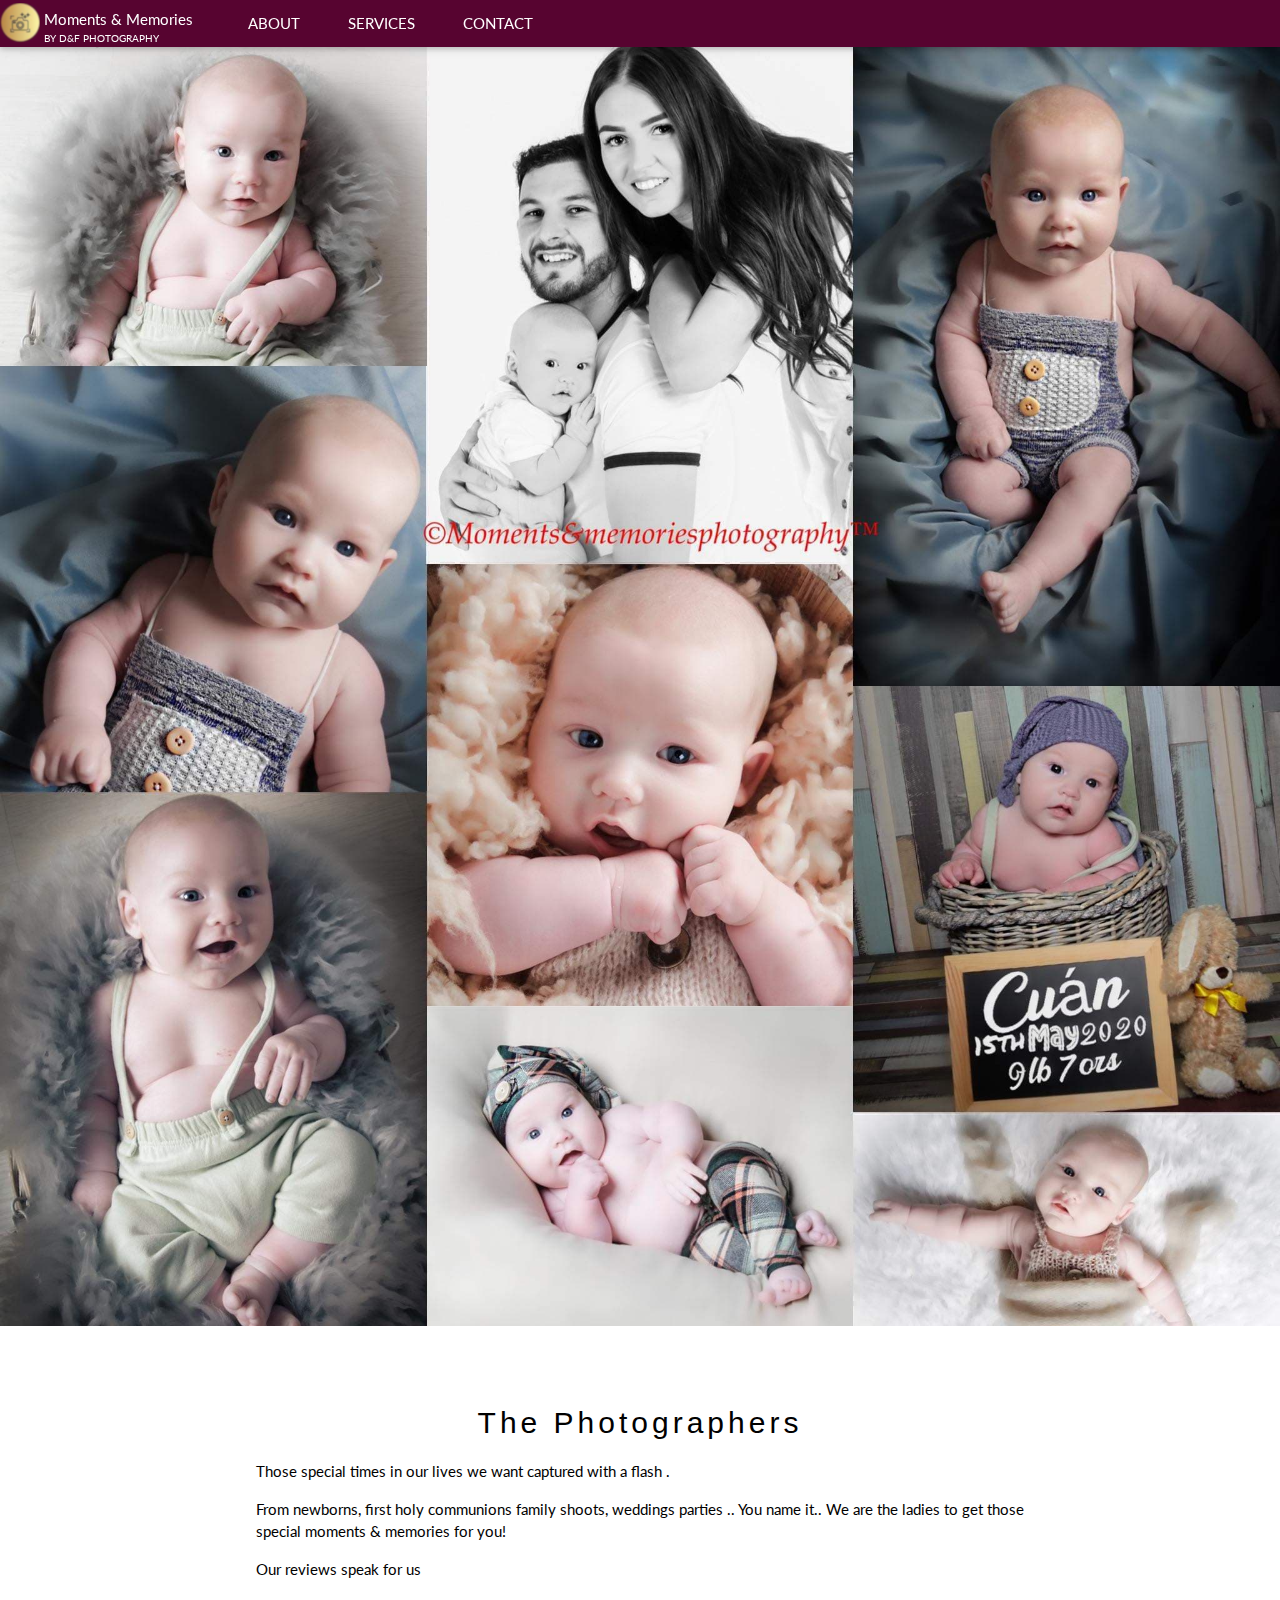
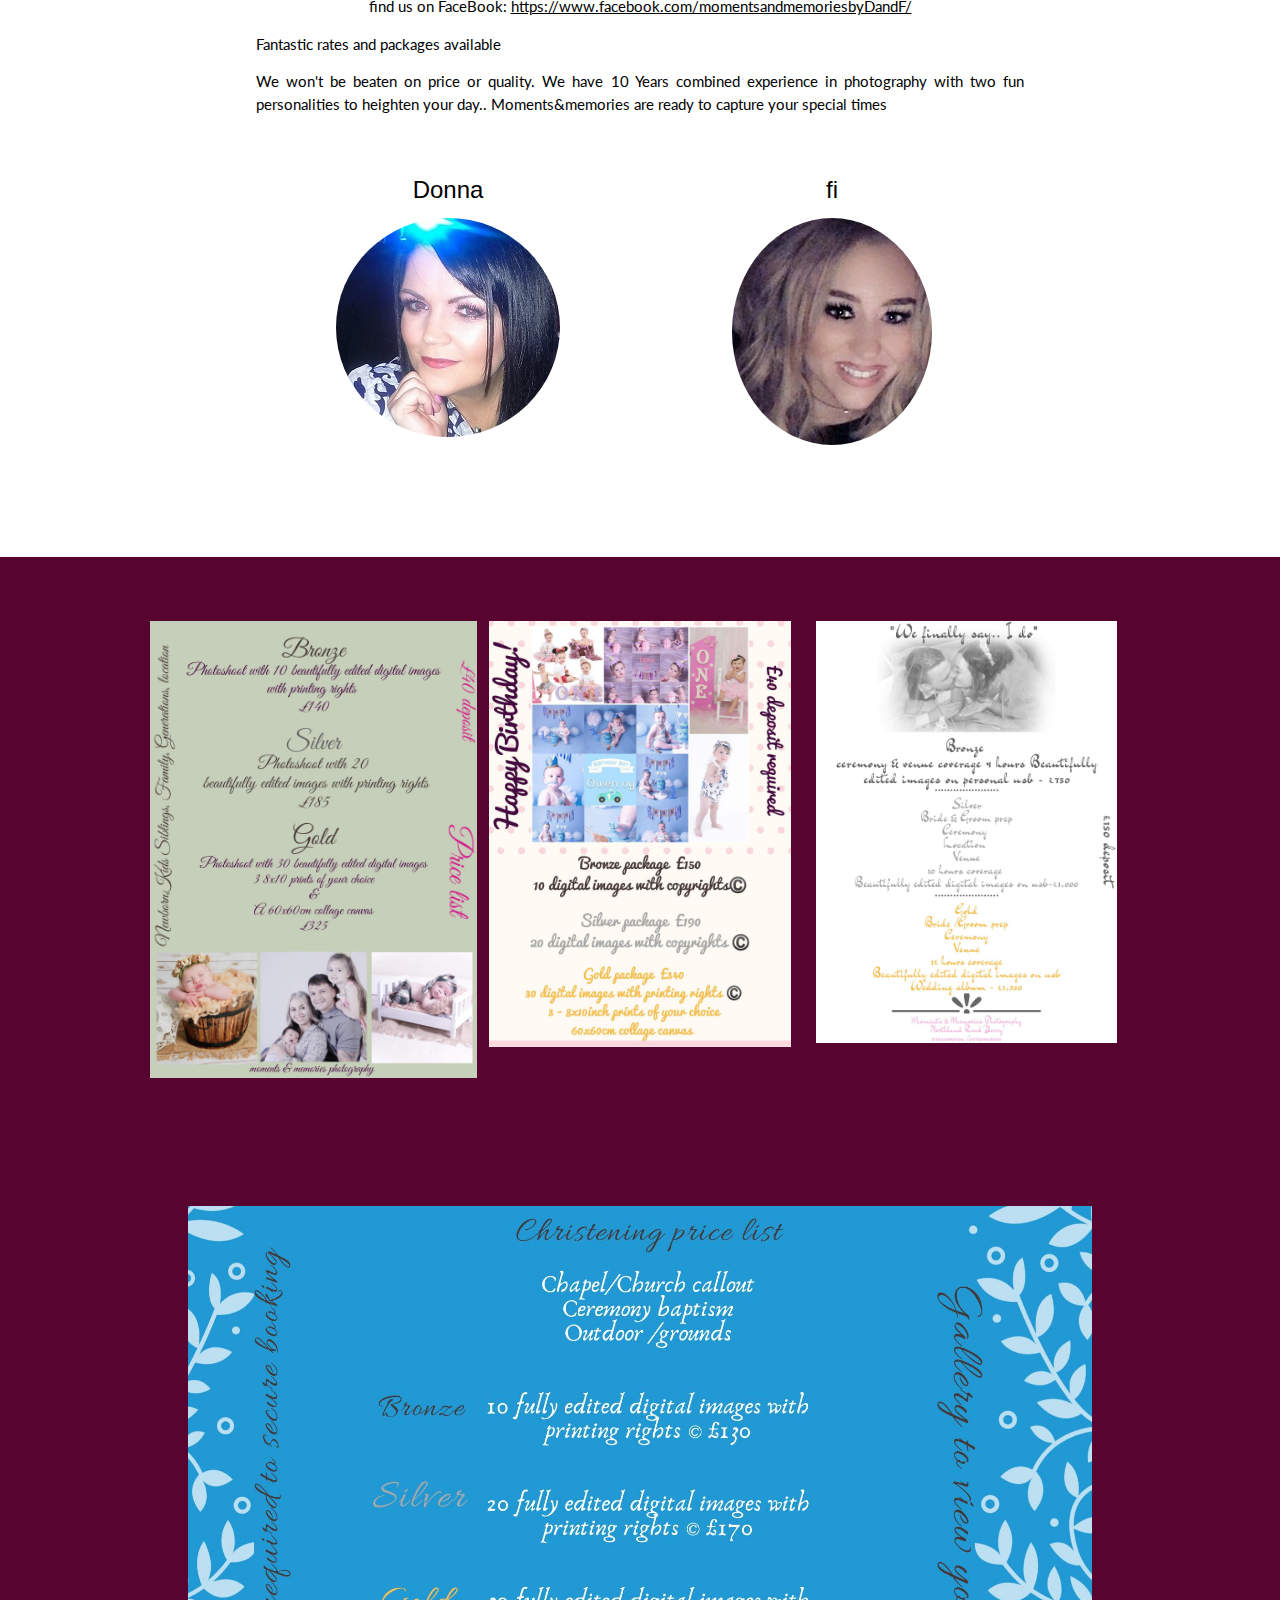
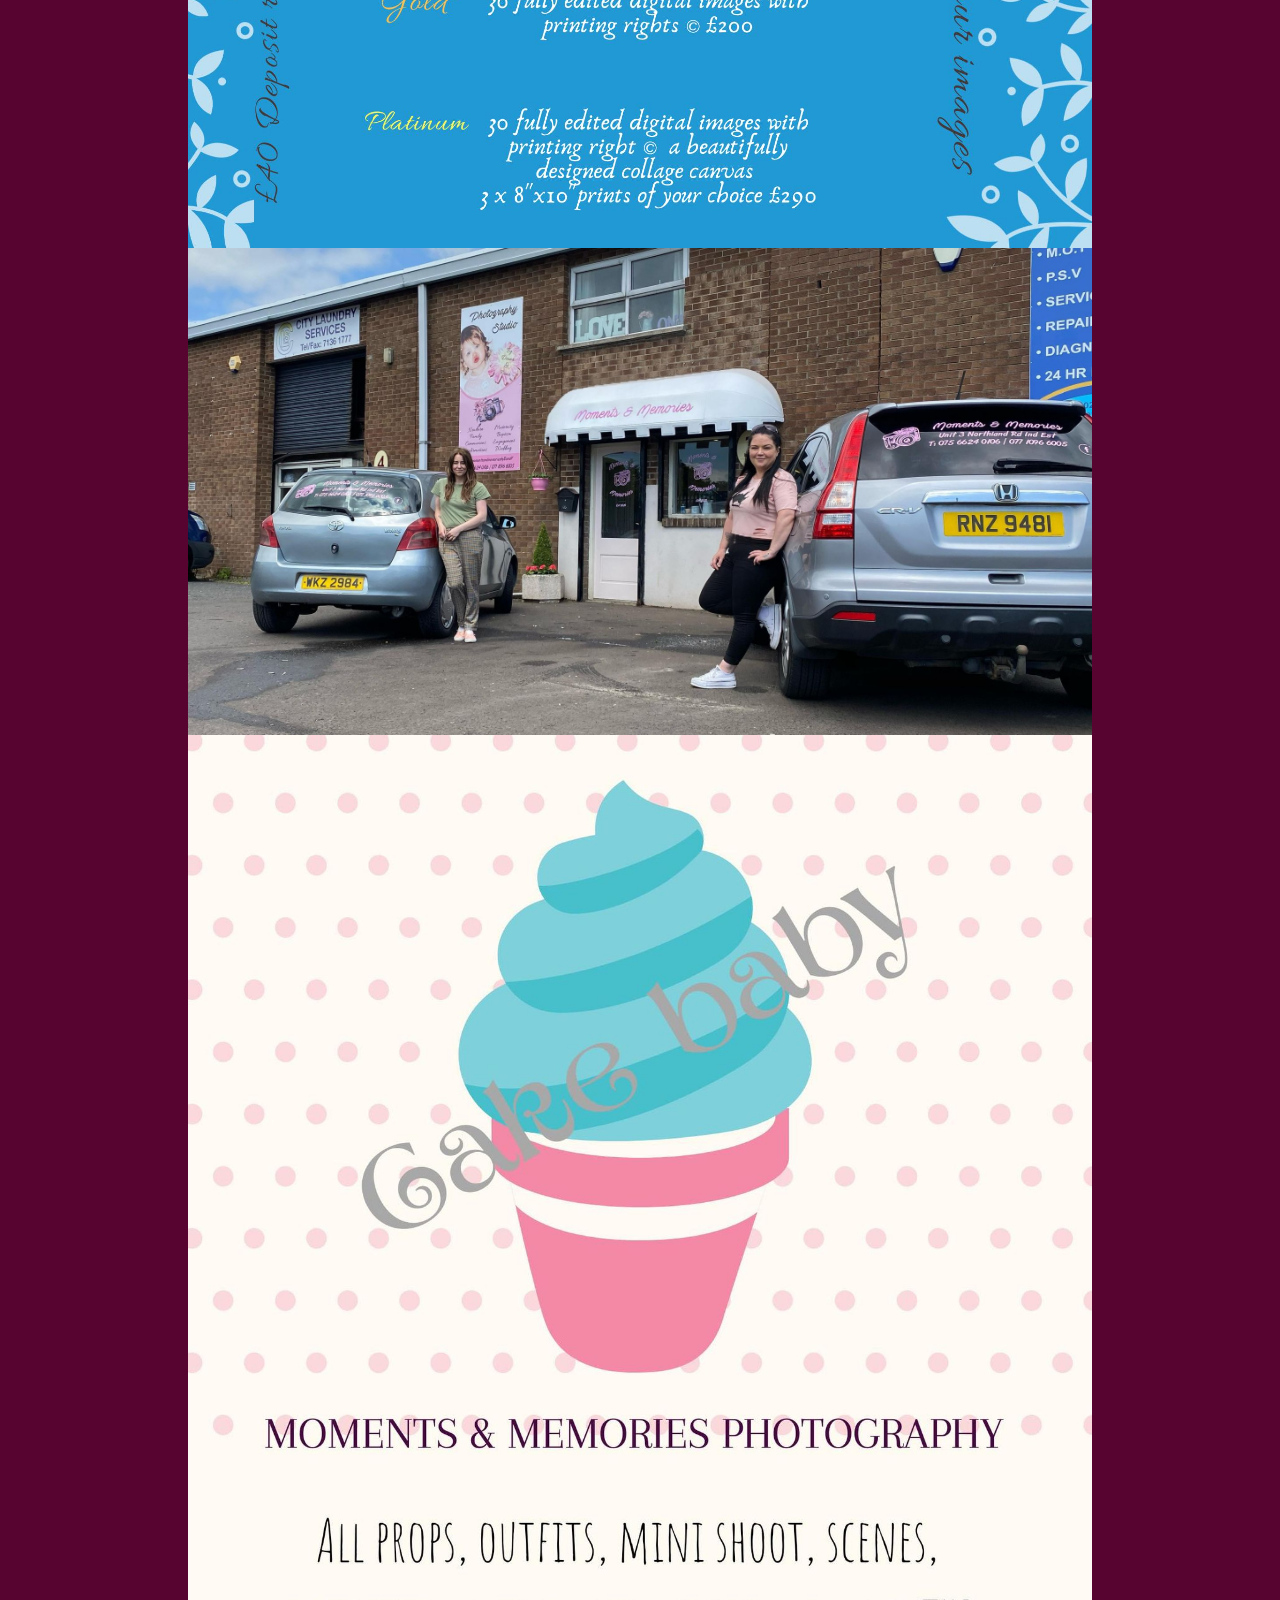
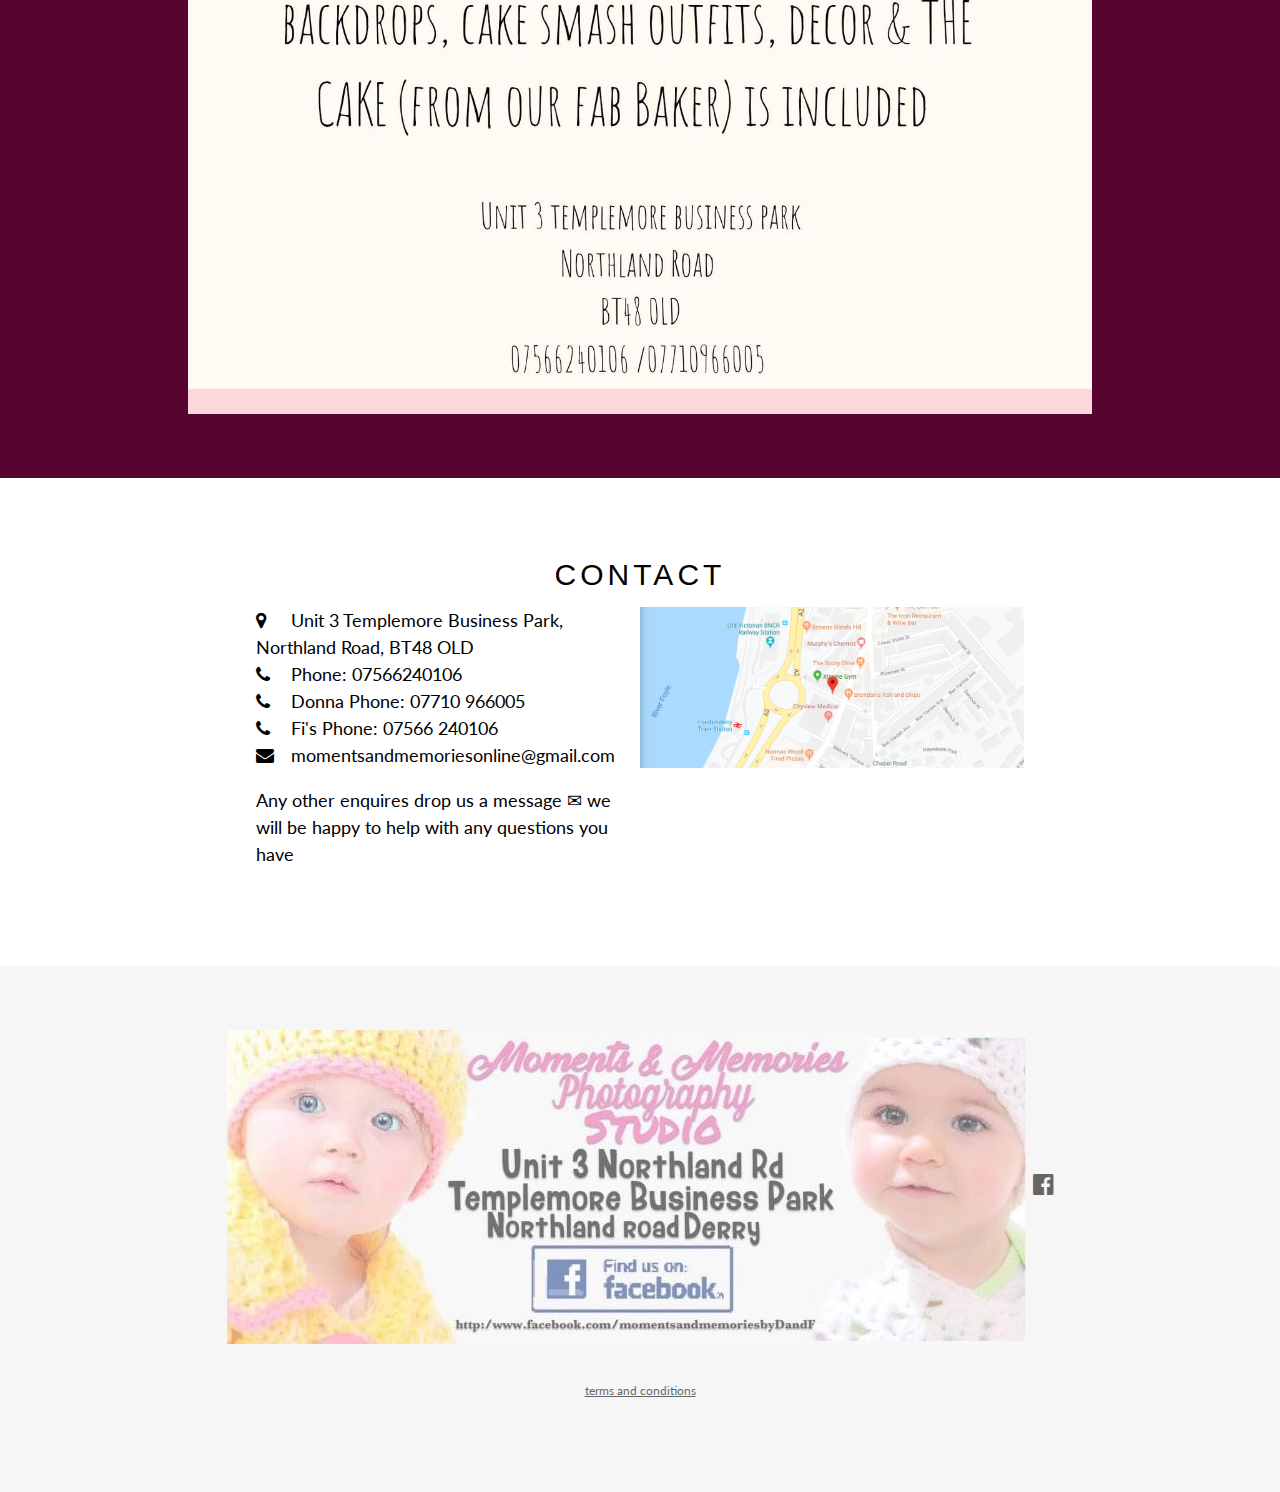
<file: index.html>
<!DOCTYPE html>
<html lang="en">
<head>
  <!-- Global site tag (gtag.js) - Google Analytics -->
<script async src="https://www.googletagmanager.com/gtag/js?id=UA-129972855-1"></script>
<script>
  window.dataLayer = window.dataLayer || [];
  function gtag(){dataLayer.push(arguments);}
  gtag('js', new Date());

  gtag('config', 'UA-129972855-1');
</script>

<title>Moments &amp; Memories photography</title>
<meta charset="UTF-8">
<meta name="viewport" content="width=device-width, initial-scale=1">

<link rel="stylesheet" href="https://www.w3schools.com/w3css/4/w3.css">
<link rel="stylesheet" href="css/style.css">
<link rel="stylesheet" href="https://fonts.googleapis.com/css?family=Lato">
<link rel="stylesheet" href="https://cdnjs.cloudflare.com/ajax/libs/font-awesome/4.7.0/css/font-awesome.min.css">
<style>
body {font-family: "Lato", sans-serif}
.mySlides {display: none}
</style>
</head>
<body>

<!-- Navbar -->
<div class="w3-top">
  <div class="w3-bar w3-pale-red w3-card">
   
    <a class="w3-bar-item w3-button w3-padding-large w3-hide-medium w3-hide-large w3-right" href="javascript:void(0)" onclick="myFunction()" title="Toggle Navigation Menu"><i class="fa fa-bars"></i></a>
    <a href="#" class=""> 
      <span id="logo">
        <img src="images/logo.png" style="margin-top:-29px;"/>
        <div>
          <p>Moments & Memories</p>
          <p class="small">BY D&F PHOTOGRAPHY</p>
        </div>
      </span>
    </a>
    <a href="#band" class="w3-bar-item w3-button w3-padding-large w3-hide-small">ABOUT</a>
    <a href="#tour" class="w3-bar-item w3-button w3-padding-large w3-hide-small">SERVICES</a>
    <a href="#contact" class="w3-bar-item w3-button w3-padding-large w3-hide-small">CONTACT</a>
  </div>
</div>

<!-- Navbar on small screens (remove the onclick attribute if you want the navbar to always show on top of the content when clicking on the links) -->
<div id="navDemo" class="w3-bar-block w3-black w3-hide w3-hide-large w3-hide-medium w3-top" style="margin-top:46px">
  <a href="#band" class="w3-bar-item w3-button w3-padding-large" onclick="myFunction()">ABOUT</a>
  <a href="#tour" class="w3-bar-item w3-button w3-padding-large" onclick="myFunction()">SERVICES</a>
  <a href="#contact" class="w3-bar-item w3-button w3-padding-large" onclick="myFunction()">CONTACT</a>
</div>

<!-- SLIDE SHOW -->
<div class="w3-content" style="max-width:2000px;margin-top:46px">
  <div class="mySlides w3-display-container w3-center">
    <img src="sliderimages/image1.jpg" style="width:100%">
  </div>
  <div class="mySlides w3-display-container w3-center">
    <img src="sliderimages/image2.jpg" style="width:100%">
  </div>
  <div class="mySlides w3-display-container w3-center">
    <img src="sliderimages/image3.jpg" style="width:100%">
  </div>
  <div class="mySlides w3-display-container w3-center">
    <img src="sliderimages/image4.jpg" style="width:100%">
  </div>
  <div class="mySlides w3-display-container w3-center">
    <img src="sliderimages/image5.jpg" style="width:100%">
  </div>
  <div class="mySlides w3-display-container w3-center">
    <img src="sliderimages/image6.jpg" style="width:100%">
  </div>
  <div class="mySlides w3-display-container w3-center">
    <img src="sliderimages/image7.jpg" style="width:100%">
  </div>
  <div class="mySlides w3-display-container w3-center">
    <img src="sliderimages/image8.jpg" style="width:100%">
  </div>
  <div class="mySlides w3-display-container w3-center">
    <img src="sliderimages/image9.jpg" style="width:100%">
  </div>
  <div class="mySlides w3-display-container w3-center">
    <img src="sliderimages/image10.jpg" style="width:100%">
  </div>
  <div class="mySlides w3-display-container w3-center">
    <img src="sliderimages/image11.jpg" style="width:100%">
  </div>
  <div class="mySlides w3-display-container w3-center">
    <img src="sliderimages/image12.jpg" style="width:100%">
  </div>
  <div class="mySlides w3-display-container w3-center">
    <img src="sliderimages/image13.jpg" style="width:100%">
  </div>
  <div class="mySlides w3-display-container w3-center">
    <img src="sliderimages/image14.jpg" style="width:100%">
  </div>
  <div class="mySlides w3-display-container w3-center">
    <img src="sliderimages/image15.jpg" style="width:100%">
  </div>
  <div class="mySlides w3-display-container w3-center">
    <img src="sliderimages/image16.jpg" style="width:100%">
  </div>
  <div class="mySlides w3-display-container w3-center">
    <img src="sliderimages/image17.jpg" style="width:100%">
  </div>
  <div class="mySlides w3-display-container w3-center">
    <img src="sliderimages/image18.jpg" style="width:100%">
  </div>
  <div class="mySlides w3-display-container w3-center">
    <img src="sliderimages/image19.jpg" style="width:100%">
  </div>
  <div class="mySlides w3-display-container w3-center">
    <img src="sliderimages/image20.jpg" style="width:100%">
  </div>
  <div class="mySlides w3-display-container w3-center">
    <img src="sliderimages/image21.jpg" style="width:100%">
  </div>
  <div class="mySlides w3-display-container w3-center">
    <img src="sliderimages/image22.jpg" style="width:100%">
  </div>
  <div class="mySlides w3-display-container w3-center">
    <img src="sliderimages/image23.jpg" style="width:100%">
  </div>
  <div class="mySlides w3-display-container w3-center">
    <img src="sliderimages/image24.jpg" style="width:100%">
  </div>
 
  <!--  END SLIDE SHOW   -->

    <!-- ABOUT -->
    <div class="w3-container w3-content w3-center w3-padding-64" style="max-width:800px" id="band">
        <h2 class="w3-wide">The Photographers</h2>
        <p class="w3-justify">Those special times in our lives we want captured with a flash .</p>
        <p class="w3-justify">From newborns, first holy communions  family  shoots, weddings  parties .. You name it.. We are the ladies to get those special moments &amp; memories  for you! </p>
        <p class="w3-justify">Our reviews speak for us </p>
        <p>find us on FaceBook: <a href="https://www.facebook.com/momentsandmemoriesbyDandF/">https://www.facebook.com/momentsandmemoriesbyDandF/</a></p>
        <p class="w3-justify">Fantastic rates and packages available</p>
        <p class="w3-justify">We won't be beaten on price or quality. We have 10 Years combined experience in photography with two fun personalities to heighten your day.. Moments&amp;memories are ready to capture your special times</p>    

        <div class="w3-row w3-padding-32">
            <div class="w3-half">
                <h3>Donna</h3>
                <img style="border-radius:50%;" src="images/donna.jpg" class="w3-round w3-margin-bottom" alt="Random Name" style="width:60%">
            </div>
            <div class="w3-half">
                <h3>fi</h3>
                <img style="border-radius:50%;" src="images/fiona.jpg" class="w3-round w3-margin-bottom" alt="Random Name" style="width:60%">
            </div>
        </div>
    </div>
    <!--   END ABOUT   -->

    <!--   OFFERS    -->
    <div class="w3-container w3-padding-64 w3-pale-red" id="tour">
        <div class="w3-content w3-center">      
            <div class="w3-col s4">
              <img src="pricelistimages/image1.jpg"  class="w3-image"/>
            </div>
            <div class="w3-col s4">
              <img src="pricelistimages/image3.jpg"  style="width:92.3%" class="w3-image"/>
            </div>
            <div class="w3-col s4">
              <img src="pricelistimages/image4.jpg"  style="width:92.3%" class="w3-image"/>
            </div>
        </div>
        
    </div>
    <div class="w3-container w3-padding-64 w3-pale-red" id="tour">
      <div class="w3-content w3-center">      
        <div class="w3-col s12">
          <img src="pricelistimages/image2.jpg"  style="width:92.3%" class="w3-image"/>
        </div>
        <div class="w3-col s12">
          <img src="otherimages/image2.jpg"  style="width:92.3%" class="w3-image"/>
        </div>
        <div class="w3-col s12">
          <img src="otherimages/image3.jpg"  style="width:92.3%" class="w3-image"/>
        </div>
      </div>
    </div>
    <!-- END OF OFFERS -->


  <!-- The Contact Section -->
  <div class="w3-container w3-content w3-padding-64" style="max-width:800px" id="contact">
    <h2 class="w3-wide w3-center">CONTACT</h2>
    <div class="w3-col m6 w3-large w3-margin-bottom">
      <i class="fa fa-map-marker" style="width:30px"></i> Unit 3 Templemore Business Park, Northland Road, BT48 OLD<br>
      <i class="fa fa-phone" style="width:30px"></i> Phone: 07566240106<br>
      <i class="fa fa-phone" style="width:30px"></i> Donna Phone: 07710 966005<br>
      <i class="fa fa-phone" style="width:30px"></i> Fi's Phone: 07566 240106<br>
      
      <i class="fa fa-envelope" style="width:30px"> </i> momentsandmemoriesonline@gmail.com<br>
      <p>Any other enquires drop us a message ✉ we will be happy to help with any questions you have</p>
    </div>
    <div class="w3-col m6 w3-large w3-margin-bottom">
      <a href="https://goo.gl/maps/QPDJdydT3QH7wAwm8"><img src="images/map.jpg" style="width: 100%"/></a>
    </div>

  </div>
  
<!-- End Page Content -->
</div>

<!-- Footer -->
<footer class="w3-container w3-padding-64 w3-center w3-opacity w3-light-grey w3-xlarge">
          <img src="otherimages/image1.jpg"  class="w3-image"/>
  <a href="https://www.facebook.com/momentsandmemoriesbyDandF/"><i class="fa fa-facebook-official w3-hover-opacity"></i></a>
  <!-- <i class="fa fa-instagram w3-hover-opacity"></i>
  <i class="fa fa-snapchat w3-hover-opacity"></i>
  <i class="fa fa-pinterest-p w3-hover-opacity"></i>
  <i class="fa fa-twitter w3-hover-opacity"></i>
  <i class="fa fa-linkedin w3-hover-opacity"></i> -->
  <p><a style="font-size: 12px;" href="termsandconditions.html">terms and conditions</a></p>
</footer>

<script src="js/main.js">

</script>

</body>
</html>
</file>
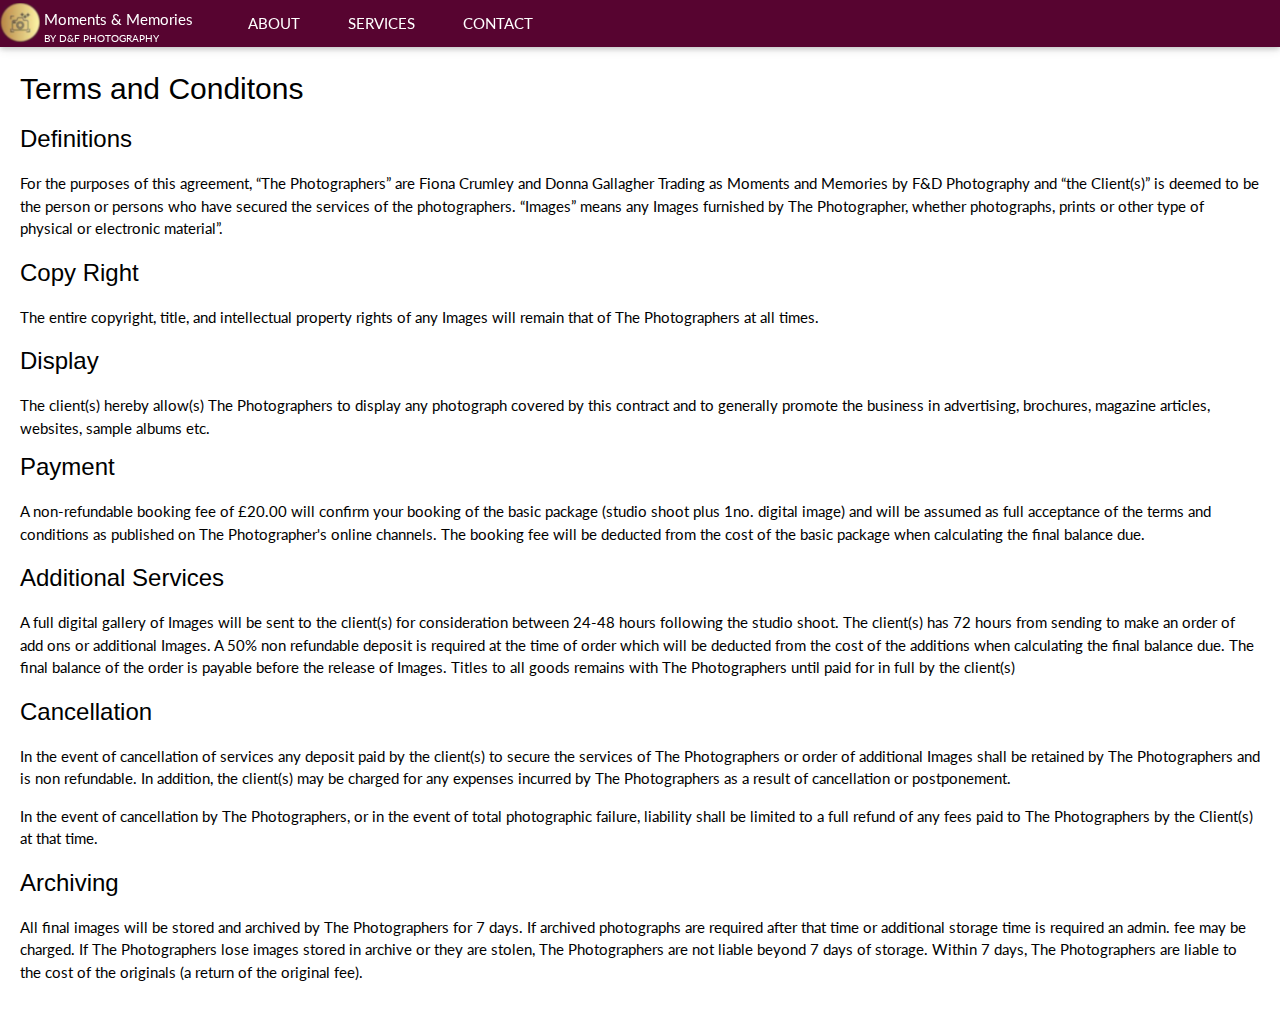
<file: termsandconditions.html>
<!DOCTYPE html>
<html lang="en">
<head>
  <!-- Global site tag (gtag.js) - Google Analytics -->
<script async src="https://www.googletagmanager.com/gtag/js?id=UA-129972855-1"></script>
<script>
  window.dataLayer = window.dataLayer || [];
  function gtag(){dataLayer.push(arguments);}
  gtag('js', new Date());

  gtag('config', 'UA-129972855-1');
</script>

<title>Moments &amp; Memories photography</title>
<meta charset="UTF-8">
<meta name="viewport" content="width=device-width, initial-scale=1">
<link rel="stylesheet" href="https://www.w3schools.com/w3css/4/w3.css">
<link rel="stylesheet" href="css/style.css">
<link rel="stylesheet" href="https://fonts.googleapis.com/css?family=Lato">
<link rel="stylesheet" href="https://cdnjs.cloudflare.com/ajax/libs/font-awesome/4.7.0/css/font-awesome.min.css">
<style>
body {font-family: "Lato", sans-serif}
.mySlides {display: none}
</style>
</head>
<body>

<!-- Navbar -->
<div class="w3-top">
  <div class="w3-bar w3-pale-red w3-card">
   
    <a class="w3-bar-item w3-button w3-padding-large w3-hide-medium w3-hide-large w3-right" href="javascript:void(0)" onclick="myFunction()" title="Toggle Navigation Menu"><i class="fa fa-bars"></i></a>
    <a href="/" class=""> 
      <span id="logo">
        <img src="images/logo.png" style="margin-top:-29px;"/>
        <div>
          <p>Moments & Memories</p>
          <p class="small">BY D&F PHOTOGRAPHY</p>
        </div>
      </span>
    </a>
    <a href="#band" class="w3-bar-item w3-button w3-padding-large w3-hide-small">ABOUT</a>
    <a href="#tour" class="w3-bar-item w3-button w3-padding-large w3-hide-small">SERVICES</a>
    <a href="#contact" class="w3-bar-item w3-button w3-padding-large w3-hide-small">CONTACT</a>
  </div>
</div>
    <div class="main" style="padding:20px;">
        <h2  style="margin-top:46px">Terms and Conditons</h2>

        <h3>Definitions</h3>
        <p>For the purposes of this agreement, “The Photographers” are Fiona Crumley and Donna Gallagher Trading as Moments and Memories by F&D Photography and “the Client(s)” is deemed to be the person or persons who have secured the services of the photographers. “Images” means any Images furnished by The Photographer, whether photographs, prints or other type of physical or electronic material”.</p>

        <h3>Copy Right</h3>
        <p>The entire copyright, title, and intellectual property rights of any Images will remain that of The Photographers at all times.</p>

        <h3>Display</h3>
        <p></p>The client(s) hereby allow(s) The Photographers to display any photograph covered by this contract and to generally promote the business in advertising, brochures, magazine articles, websites, sample albums etc.

        <h3>Payment</h3>
        <p>A non-refundable booking fee of £20.00 will confirm your booking of the basic package (studio shoot plus 1no. digital image) and will be assumed as full acceptance of the terms and conditions as published on The Photographer's online channels. The booking fee will be deducted from the cost of the basic package when calculating the final balance due.</p>

        <h3>Additional Services</h3>
        <p>A full digital gallery of Images will be sent to the client(s) for consideration between 24-48 hours following the studio shoot. The client(s) has 72 hours from sending to make an order of add ons or additional Images. A 50% non refundable deposit is required at the time of order which will be deducted from the cost of the additions when calculating the final balance due. The final balance of the order is payable before the release of Images. Titles to all goods remains with The Photographers until paid for in full by the client(s)</p>

        <h3>Cancellation</h3>
        <p>In the event of cancellation of services any deposit paid by the client(s) to secure the services of The Photographers or order of additional Images shall be retained by The Photographers and is non refundable. In addition, the client(s) may be charged for any expenses incurred by The Photographers as a result of cancellation or postponement.</p>
        <p>In the event of cancellation by The Photographers, or in the event of total photographic failure, liability shall be limited to a full refund of any fees paid to The Photographers by the Client(s) at that time.</p>

        <h3>Archiving</h3>
        <p>All final images will be stored and archived by The Photographers for 7 days. If archived photographs are required after that time or additional storage time is required an admin. fee may be charged. If The Photographers lose images stored in archive or they are stolen, The Photographers are not liable beyond 7 days of storage. Within 7 days, The Photographers are liable to the cost of the originals (a return of the original fee).</p>
    </div>
</body>
</html>
</file>
<file: css/style.css>
/*
Theme Name: moments and memories
Theme URI: http://momentsandmemories.online
Author: Robert Gallacher
Author URI: http://momentsandmemories.online
Description: moments and memories
Version: 1.0
Text Domain: robs
*/

/*
 * Globals
 */
 /* @media all and (orientation: landscape) {
	body{
		width: 100%;
	}
 } */
.w3-pale-red{
	background-color:#570430!important;
	
}

.w3-bar{
	color:white!important;
}
#submit-form{
	color:white!important;
}
#logo{
	float:left;
	padding-top:8px;
}
#logo>div{
	width:180px;
	display:inline-block;
}
#logo p{
	margin:0;
}
#logo .small{
	font-size:10px;
}
</file>
